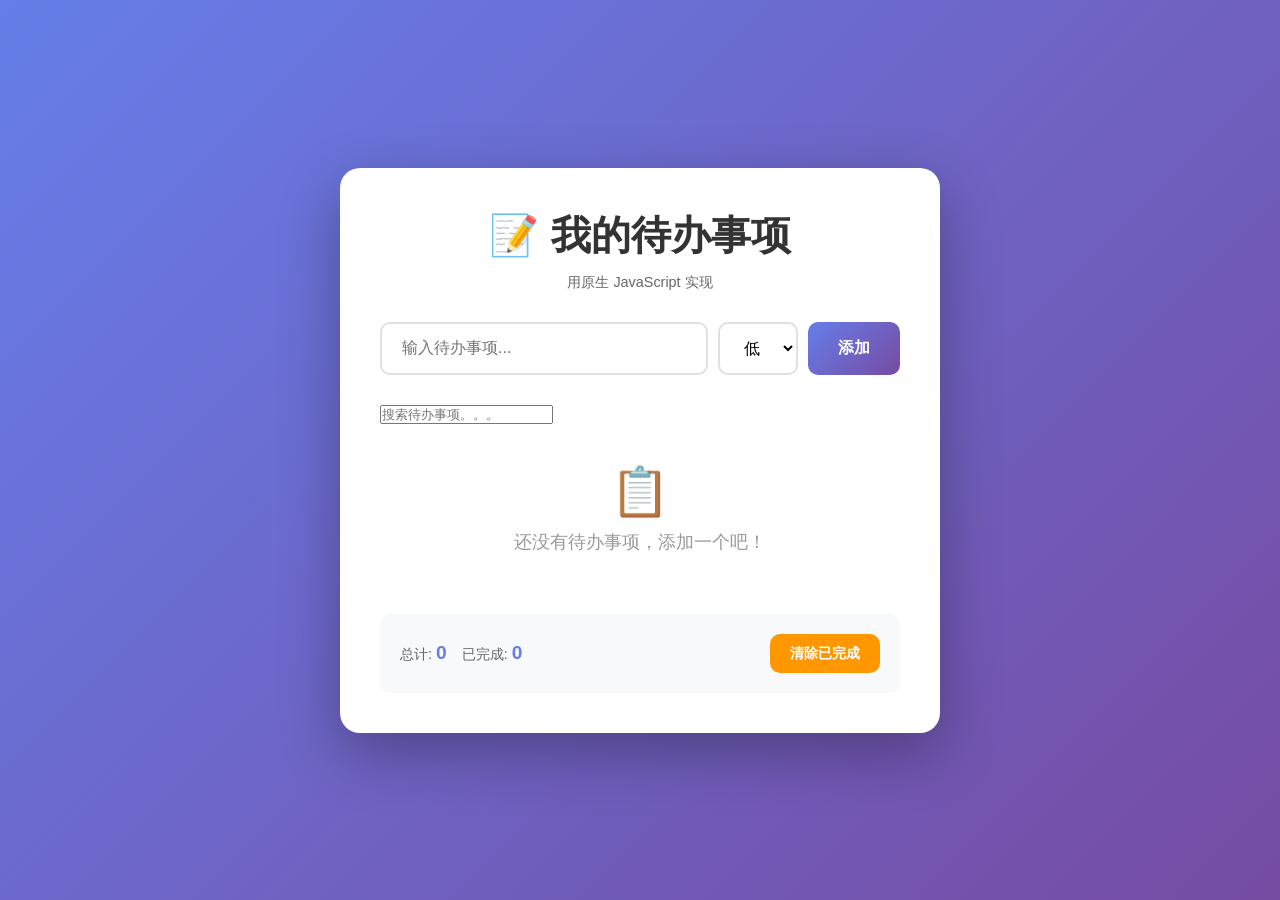
<file: index.html>
<!DOCTYPE html>
<html lang="zh-CN">
<head>
    <meta charset="UTF-8">
    <meta name="viewport" content="width=device-width, initial-scale=1.0">
    <title>待办事项列表 - JavaScript 练习</title>
    <link rel="stylesheet" href="style.css">
</head>
<body>
    <div class="container">
        <header>
            <h1>📝 我的待办事项</h1>
            <p class="subtitle">用原生 JavaScript 实现</p>
        </header>

        <div class="input-section">
            <input 
                type="text" 
                id="todoInput" 
                name="todoInput"
                placeholder="输入待办事项..."
                autocomplete="off"
            >
            <select id="prioritySelect" class="priority-select">
                <option value="high">高</option>
                <option value="medium">中</option>
                <option value="low" selected>低</option>
            </select>
            <button id="addBtn" class="btn btn-primary">添加</button>
        </div>
        <!-- search-section -->
        <div class="search-section">
            <input
                type="search"
                id="searchInput"
                name="searchInput"
                placeholder="搜索待办事项。。。"
                autocomplete="off"
            >
        </div>


        <div class="todo-list" id="todoList">
            <!-- 待办事项将动态添加到这里 -->
        </div>

        <div class="stats" id="stats">
            <span>总计: <strong id="totalCount">0</strong></span>
            <span>已完成: <strong id="completedCount">0</strong></span>
            <button id="clearCompletedBtn" class="btn btn-clear">清除已完成</button>
        </div>
    </div>
    
    <!-- toast 提示框应该放在 container 外面，避免被清空 -->
    <div id="toast" class="toast">删除成功</div>

    <script src="script.js"></script>
</body>
</html>
</file>
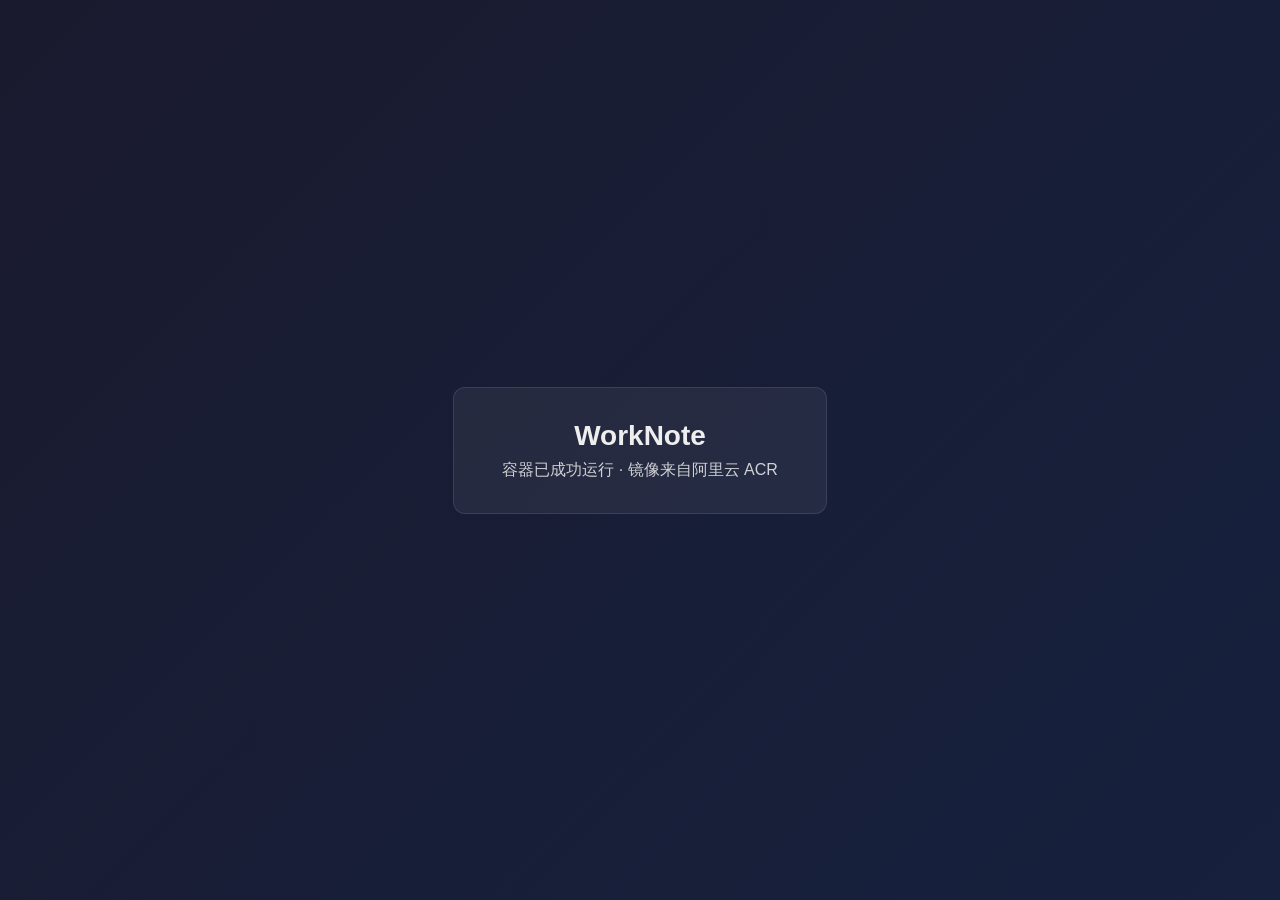
<file: app/index.html>
<!DOCTYPE html>
<html lang="zh-CN">
<head>
  <meta charset="UTF-8">
  <meta name="viewport" content="width=device-width, initial-scale=1.0">
  <title>WorkNote - 运行中</title>
  <style>
    * { box-sizing: border-box; }
    body {
      font-family: -apple-system, BlinkMacSystemFont, "Segoe UI", Roboto, sans-serif;
      margin: 0;
      min-height: 100vh;
      display: flex;
      align-items: center;
      justify-content: center;
      background: linear-gradient(135deg, #1a1a2e 0%, #16213e 100%);
      color: #eee;
    }
    .card {
      text-align: center;
      padding: 2rem 3rem;
      border-radius: 12px;
      background: rgba(255,255,255,0.06);
      border: 1px solid rgba(255,255,255,0.1);
    }
    h1 { margin: 0 0 0.5rem; font-size: 1.75rem; }
    p { margin: 0; opacity: 0.85; }
  </style>
</head>
<body>
  <div class="card">
    <h1>WorkNote</h1>
    <p>容器已成功运行 · 镜像来自阿里云 ACR</p>
  </div>
</body>
</html>
</file>
<file: style.css>
* {
    margin: 0;
    padding: 0;
    box-sizing: border-box;
}

body {
    font-family: -apple-system, BlinkMacSystemFont, 'Segoe UI', 'Roboto', 'Oxygen',
        'Ubuntu', 'Cantarell', 'Fira Sans', 'Droid Sans', 'Helvetica Neue',
        sans-serif;
    background: linear-gradient(135deg, #667eea 0%, #764ba2 100%);
    min-height: 100vh;
    display: flex;
    justify-content: center;
    align-items: center;
    padding: 20px;
}

.container {
    background: white;
    border-radius: 20px;
    box-shadow: 0 20px 60px rgba(0, 0, 0, 0.3);
    width: 100%;
    max-width: 600px;
    padding: 40px;
}

header {
    text-align: center;
    margin-bottom: 30px;
}

header h1 {
    color: #333;
    font-size: 2.5rem;
    margin-bottom: 10px;
}

.subtitle {
    color: #666;
    font-size: 0.9rem;
}

.input-section {
    display: flex;
    gap: 10px;
    margin-bottom: 30px;
}

#todoInput {
    flex: 1;
    padding: 15px 20px;
    border: 2px solid #e0e0e0;
    border-radius: 10px;
    font-size: 1rem;
    transition: border-color 0.3s;
}

#todoInput:focus {
    outline: none;
    border-color: #667eea;
}

.btn {
    padding: 15px 30px;
    border: none;
    border-radius: 10px;
    font-size: 1rem;
    font-weight: 600;
    cursor: pointer;
    transition: all 0.3s;
}

.btn-primary {
    background: linear-gradient(135deg, #667eea 0%, #764ba2 100%);
    color: white;
}

.btn-primary:hover {
    transform: translateY(-2px);
    box-shadow: 0 5px 15px rgba(102, 126, 234, 0.4);
}

.btn-primary:active {
    transform: translateY(0);
}

.btn-danger {
    background: #ff6b6b;
    color: white;
    padding: 8px 16px;
    font-size: 0.9rem;
}

.btn-danger:hover {
    background: #ff5252;
}

.btn-clear {
    background: #ff9800;
    color: white;
    padding: 10px 20px;
    font-size: 0.9rem;
    margin-left: auto;
}

.btn-clear:hover {
    background: #f57c00;
}

.btn-clear:disabled {
    background: #ccc;
    cursor: not-allowed;
    opacity: 0.6;
}

.todo-list {
    margin-bottom: 20px;
    min-height: 100px;
}

.todo-item {
    display: flex;
    align-items: center;
    justify-content: space-between;
    padding: 15px 20px;
    margin-bottom: 10px;
    background: #f8f9fa;
    border-radius: 10px;
    border-left: 4px solid #e0e0e0;  /* 默认灰色边框 */
    transition: all 0.3s;
    animation: slideIn 0.3s ease-out;
}

/* 不同优先级的边框颜色 */
.todo-item.priority-high {
    border-left-color: #ff6b6b;  /* 高优先级 - 红色 */
}

.todo-item.priority-medium {
    border-left-color: #ffa726;  /* 中优先级 - 橙色 */
}

.todo-item.priority-low {
    border-left-color: #66bb6a;  /* 低优先级 - 绿色 */
}

@keyframes slideIn {
    from {
        opacity: 0;
        transform: translateX(-20px);
    }
    to {
        opacity: 1;
        transform: translateX(0);
    }
}

.todo-item:hover {
    background: #e9ecef;
    transform: translateX(5px);
}

.todo-item.completed {
    opacity: 0.6;
}

.todo-text {
    flex: 1;
    font-size: 1rem;
    color: #333;
    cursor: pointer;
    user-select: none;
    transition: all 0.3s;
}

.todo-text.completed {
    text-decoration: line-through;
    color: #999;
}

.todo-item.completed .todo-text {
    text-decoration: line-through;
    color: #999;
}

.stats {
    display: flex;
    justify-content: space-around;
    align-items: center;
    padding: 20px;
    background: #f8f9fa;
    border-radius: 10px;
    font-size: 0.9rem;
    color: #666;
    gap: 15px;
}

.stats strong {
    color: #667eea;
    font-size: 1.2rem;
}

.empty-state {
    text-align: center;
    padding: 40px;
    color: #999;
    font-size: 1.1rem;
}

.empty-state::before {
    content: "📋";
    display: block;
    font-size: 3rem;
    margin-bottom: 10px;
}
.toast {
    position: fixed;
    top: 20px;
    right: 20px;
    background: #4caf50;
    color: white;
    padding: 15px 25px;
    border-radius: 10px;
    box-shadow: 0 4px 12px rgba(0, 0, 0, 0.3);
    opacity: 0;
    transform: translateX(100px);
    transition: all 0.3s ease;
    pointer-events: none;
    z-index: 9999;  /* 确保在最上层显示 */
    font-size: 1rem;
    font-weight: 500;
}

.toast.show {
    opacity: 1 !important;
    transform: translateX(0) !important;
}
.todo-edit-input {
    flex: 1;
    padding: 5px 10px;
    border: 2px solid #667eea;
    border-radius: 5px;
    font-size: 1rem;
    outline: none;
}
/* 优先级选择器样式 */
.priority-select {
    padding: 15px 20px;
    border: 2px solid #e0e0e0;
    border-radius: 10px;
    font-size: 1rem;
    background: white;
    cursor: pointer;
    min-width: 80px;  /* 设置最小宽度，确保可见 */
    transition: border-color 0.3s;
}

.priority-select:hover {
    border-color: #667eea;
}

.priority-select:focus {
    outline: none;
    border-color: #667eea;
}
.todo-item .todo-text.text {
    color: #667eea !important;
}
</file>
